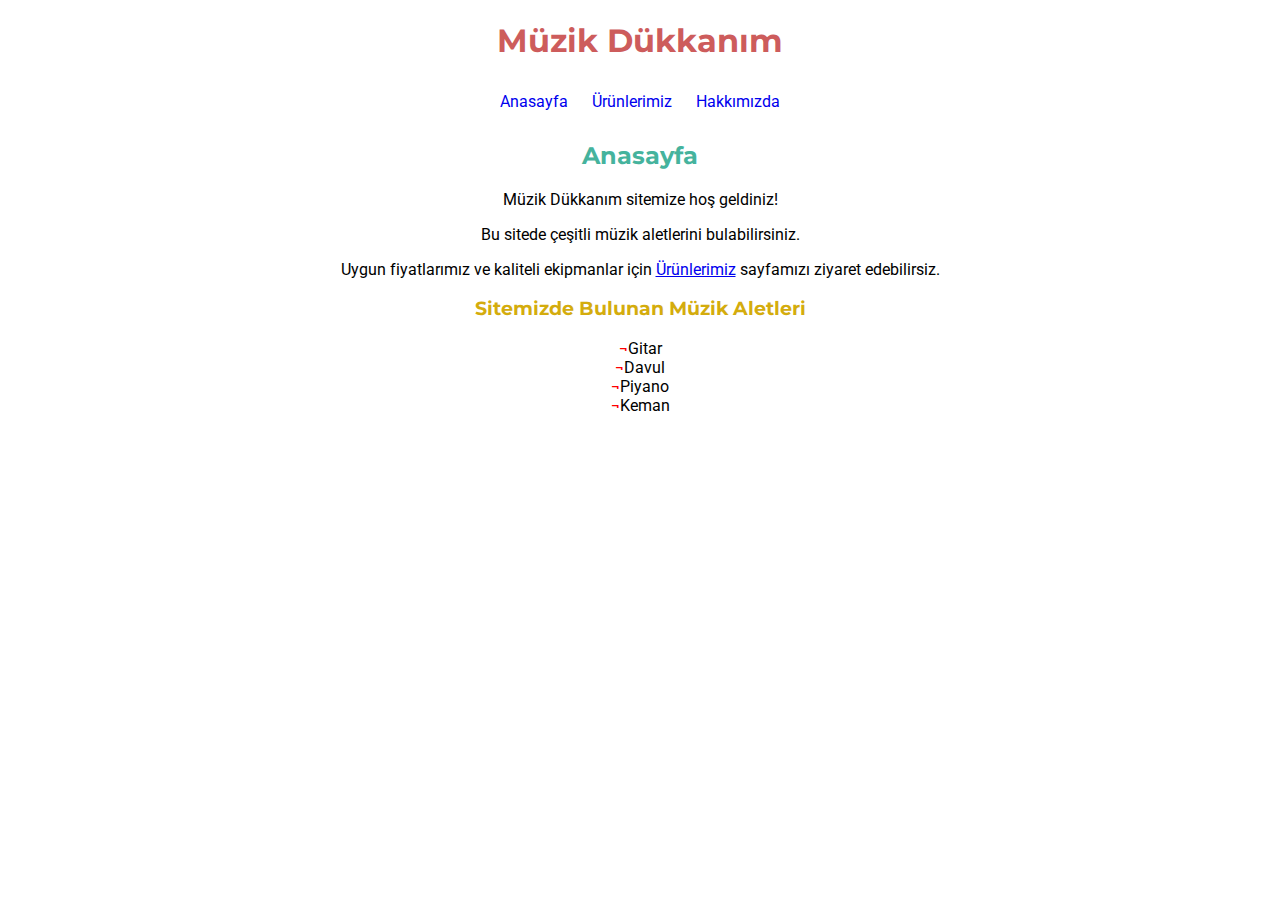
<file: 00-HW/004-Müzik Dükkanım/index.html>
<!DOCTYPE html>
<html lang="tr">
<head>
    <meta charset="UTF-8">
    <meta http-equiv="X-UA-Compatible" content="IE=edge">
    <meta name="viewport" content="width=device-width, initial-scale=1.0">
    <link rel="preconnect" href="https://fonts.googleapis.com">
    <link rel="preconnect" href="https://fonts.gstatic.com" crossorigin>
    <link href="https://fonts.googleapis.com/css2?family=Montserrat:wght@500&family=Roboto:wght@300&display=swap" rel="stylesheet">
    <link rel="stylesheet" href="style.css">
    <title>Müzik Dükkanım</title>
</head>

<body>
    <!-- Header Start -->
    <header>
        <h1>Müzik Dükkanım</h1>
 
        <ul class="navBar">
            <li><a href="index.html">Anasayfa</a></li>
            <li><a href="products.html">Ürünlerimiz</a></li>
            <li><a href="about-us.html">Hakkımızda</a></li>
        </ul>
    </header>
    <!-- Header End -->

    <!-- Section Start -->
    <section>
        <h2>Anasayfa</h2>
 
        <p>Müzik Dükkanım sitemize hoş geldiniz!</p>
        <p>Bu sitede çeşitli müzik aletlerini bulabilirsiniz.</p>
        <p>Uygun fiyatlarımız ve kaliteli ekipmanlar için <a href="products.html">Ürünlerimiz</a> sayfamızı ziyaret edebilirsiz.</p>
 
        <h3>Sitemizde Bulunan Müzik Aletleri</h3>
 
        <ul class="productList">
            <li>Gitar</li>
            <li>Davul</li>
            <li>Piyano</li>
            <li>Keman</li>
        </ul>
    </section>

</body>
</html>
</file>
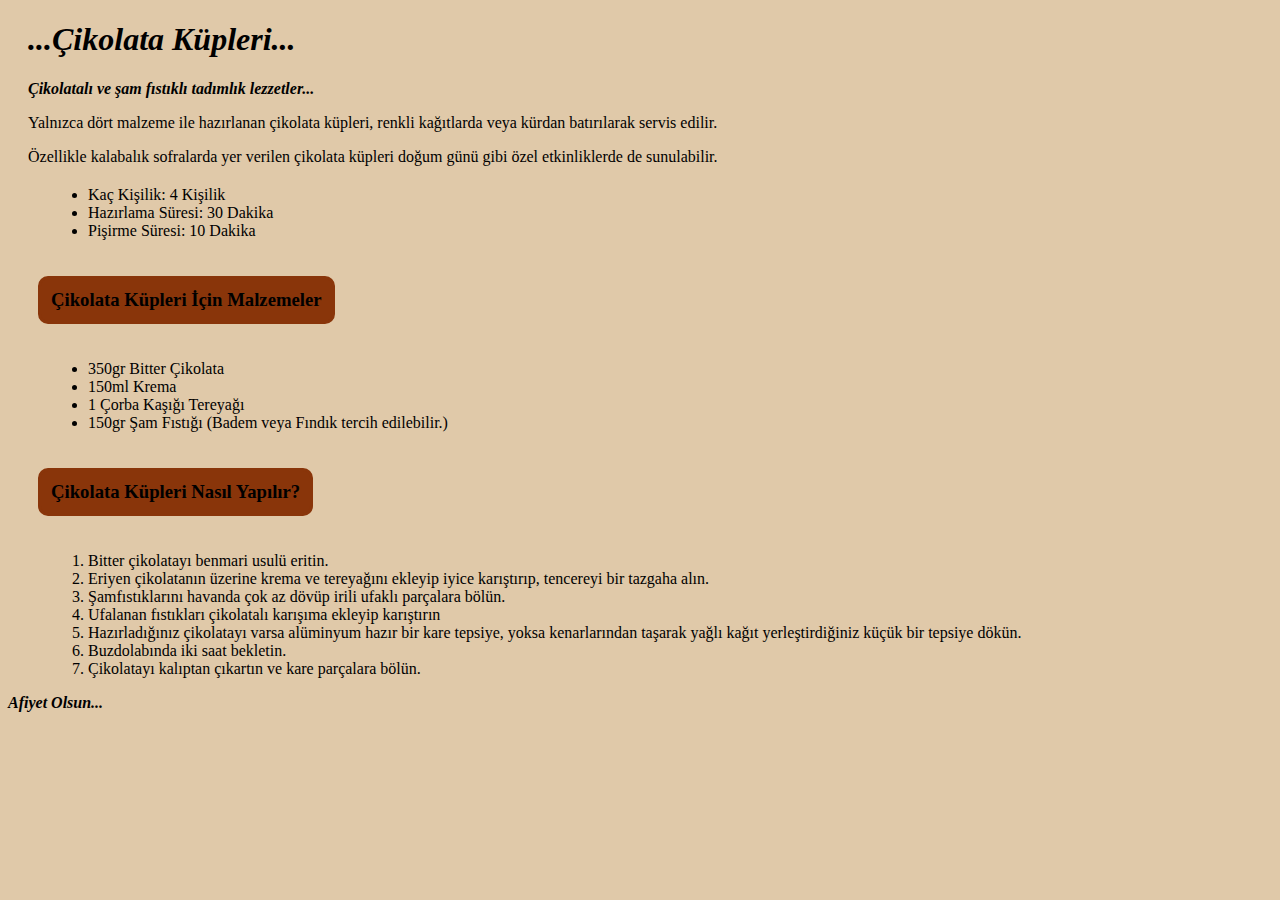
<file: 00-HW/003-index.html>
<!DOCTYPE html>
<html lang="en">
<head>
    <meta charset="UTF-8">
    <meta http-equiv="X-UA-Compatible" content="IE=edge">
    <meta name="viewport" content="width=device-width, initial-scale=1.0">
    <title>Çikolata Küpleri | Lezzetli Tatlı Tarifleri</title>
    <style>
        body{
            background-color: #E0C9A9;
        }
        header{
            margin: 20px;
        }     
        .baslik{
            display: inline-block;
            padding: 10px;
            margin: 20px 30px;
            background-color: #89350A;
            border: #89350A solid 3px;
            border-radius: 10px;
        }
    </style>
</head>
<body>

    <!-- Header Start -->
    <header>
        <h1><em>...Çikolata Küpleri...</em></h1>
        <p><strong><em>Çikolatalı ve şam fıstıklı tadımlık lezzetler...</em></strong></p>
        <p>Yalnızca dört malzeme ile hazırlanan çikolata küpleri, renkli kağıtlarda veya kürdan batırılarak servis edilir.</p>
        <p>Özellikle kalabalık sofralarda yer verilen çikolata küpleri doğum günü gibi özel etkinliklerde de sunulabilir.</p>
    </header>
    <!-- Header End -->

    <!-- Section Start -->
    <section>
        <!-- Art1 Start -->
        <article>
            <ul style="margin-left: 40px;">
                <li>Kaç Kişilik: 4 Kişilik</li>
                <li>Hazırlama Süresi: 30 Dakika</li>
                <li>Pişirme Süresi: 10 Dakika</li>
            </ul>
        </article>
        <!-- Art1 End -->
        <!-- Art2 Start -->
        <article>
            <h3 class="baslik">Çikolata Küpleri İçin Malzemeler</h3>
            <ul style="margin-left: 40px;">
                <li>350gr Bitter Çikolata</li>
                <li>150ml Krema</li>
                <li>1 Çorba Kaşığı Tereyağı</li>
                <li>150gr Şam Fıstığı (Badem veya Fındık tercih edilebilir.)</li>
            </ul>
        </article>
        <!-- Art2 End -->
        <!-- Art3 Start -->
        <article>
        <h3 class="baslik">Çikolata Küpleri Nasıl Yapılır?</h3>
        <ol style="margin-left: 40px;">
            <li>Bitter çikolatayı benmari usulü eritin.</li>
            <li>Eriyen çikolatanın üzerine krema ve tereyağını ekleyip iyice karıştırıp, tencereyi bir tazgaha alın.</li>
            <li>Şamfıstıklarını havanda çok az dövüp irili ufaklı parçalara bölün.</li>
            <li>Ufalanan fıstıkları çikolatalı karışıma ekleyip karıştırın</li>
            <li>Hazırladığınız çikolatayı varsa alüminyum hazır bir kare tepsiye, yoksa kenarlarından taşarak yağlı kağıt yerleştirdiğiniz küçük bir tepsiye dökün.</li>
            <li>Buzdolabında iki saat bekletin.</li>
            <li>Çikolatayı kalıptan çıkartın ve kare parçalara bölün.</li>
        </ol>
    </article>
        <!-- Art3 End -->
    </section>
    <!-- Section End -->

    <!-- Footer Start -->
    <footer>
        <p><em><strong>Afiyet Olsun...</strong></em></p>
    </footer>
    <!-- Footer End -->

</body>
</html>
</file>
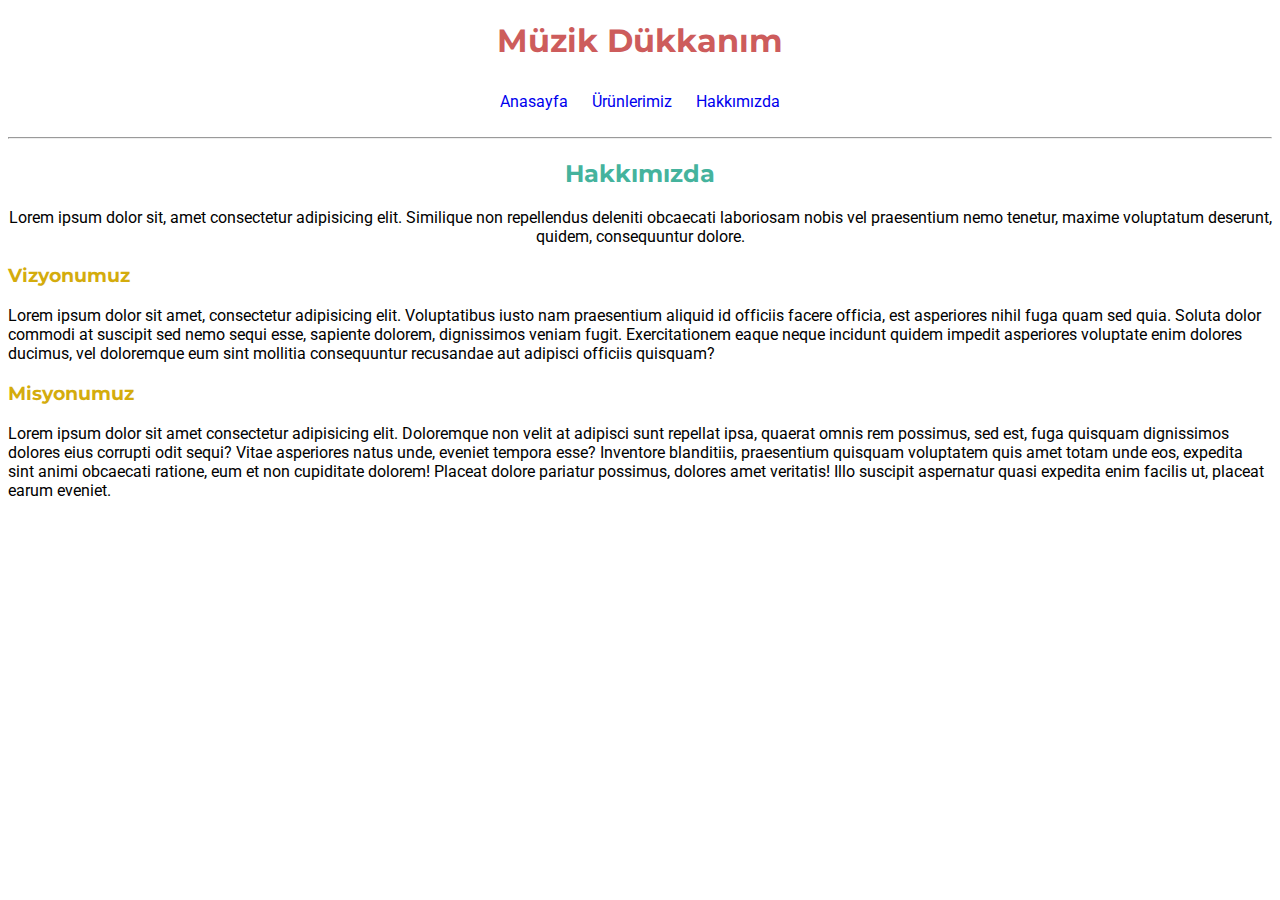
<file: 00-HW/004-Müzik Dükkanım/about-us.html>
<!DOCTYPE html>
<html lang="tr">
<head>
    <meta charset="UTF-8">
    <meta http-equiv="X-UA-Compatible" content="IE=edge">
    <meta name="viewport" content="width=device-width, initial-scale=1.0">
    <link rel="preconnect" href="https://fonts.googleapis.com">
    <link rel="preconnect" href="https://fonts.gstatic.com" crossorigin>
    <link href="https://fonts.googleapis.com/css2?family=Montserrat:wght@500&family=Roboto:wght@300&display=swap" rel="stylesheet">
    <link rel="stylesheet" href="style.css">
    <title>Ürünlerimiz | Müzik Dükkanım</title>
</head>

<body>
    <!-- Header Start -->
    <header>
        <h1>Müzik Dükkanım</h1>
 
        <ul class="navBar">
            <li><a href="index.html">Anasayfa</a></li>
            <li><a href="products.html">Ürünlerimiz</a></li>
            <li><a href="about-us.html">Hakkımızda</a></li>
        </ul>
        <hr>
    <!-- Header End -->
    <!-- Section Start -->
    <section>
        <h2>Hakkımızda</h2>
        <p>Lorem ipsum dolor sit, amet consectetur adipisicing elit. Similique non repellendus deleniti obcaecati laboriosam nobis vel praesentium nemo tenetur, maxime voluptatum deserunt, quidem, consequuntur dolore.</p>

        <article>
            <h3 style="text-align: left;">Vizyonumuz</h3>

            <p style="text-align: left;">Lorem ipsum dolor sit amet, consectetur adipisicing elit. Voluptatibus iusto nam praesentium aliquid id officiis facere officia, est asperiores nihil fuga quam sed quia. Soluta dolor commodi at suscipit sed nemo sequi esse, sapiente dolorem, dignissimos veniam fugit. Exercitationem eaque neque incidunt quidem impedit asperiores voluptate enim dolores ducimus, vel doloremque eum sint mollitia consequuntur recusandae aut adipisci officiis quisquam?</p>

            <h3 style="text-align: left;">Misyonumuz</h3>

            <p style="text-align: left;">Lorem ipsum dolor sit amet consectetur adipisicing elit. Doloremque non velit at adipisci sunt repellat ipsa, quaerat omnis rem possimus, sed est, fuga quisquam dignissimos dolores eius corrupti odit sequi? Vitae asperiores natus unde, eveniet tempora esse? Inventore blanditiis, praesentium quisquam voluptatem quis amet totam unde eos, expedita sint animi obcaecati ratione, eum et non cupiditate dolorem! Placeat dolore pariatur possimus, dolores amet veritatis! Illo suscipit aspernatur quasi expedita enim facilis ut, placeat earum eveniet.</p>
        </article>
    </section>
    <!-- Section End -->
</body>
</html>
</file>
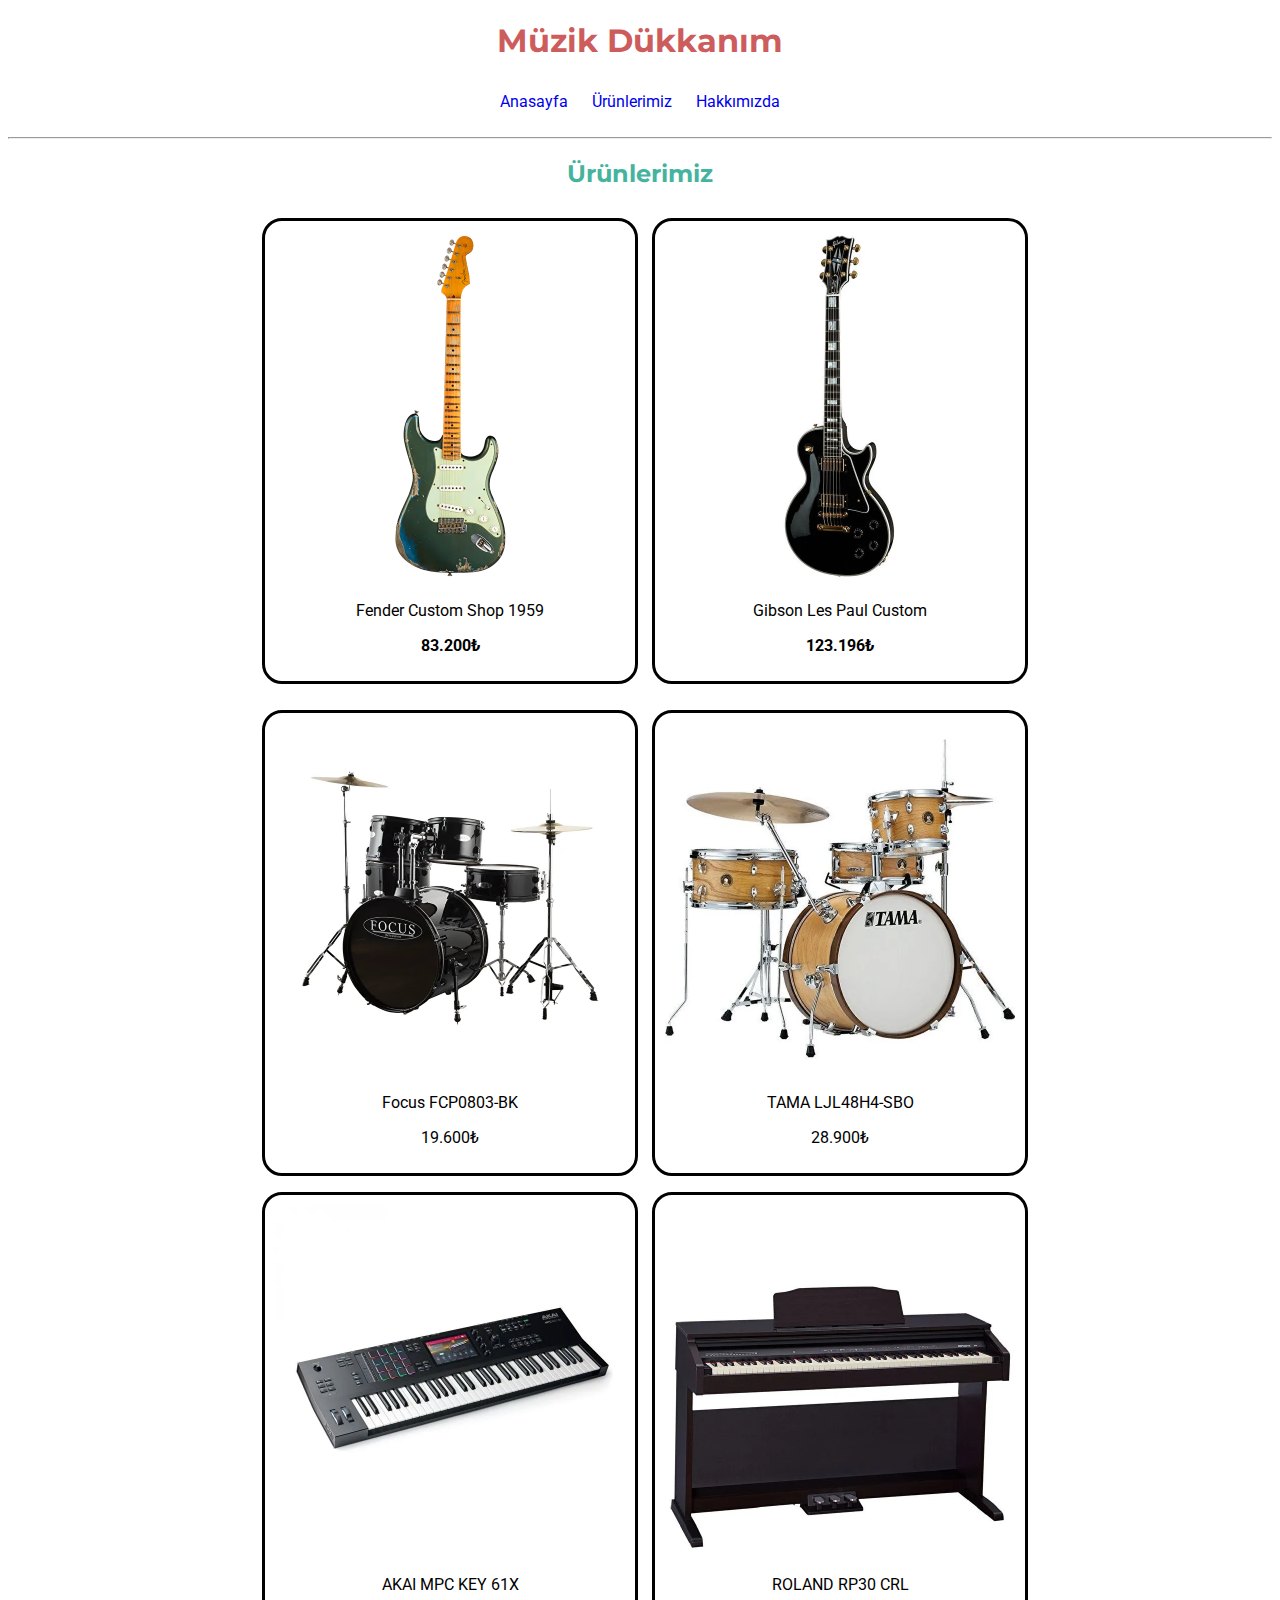
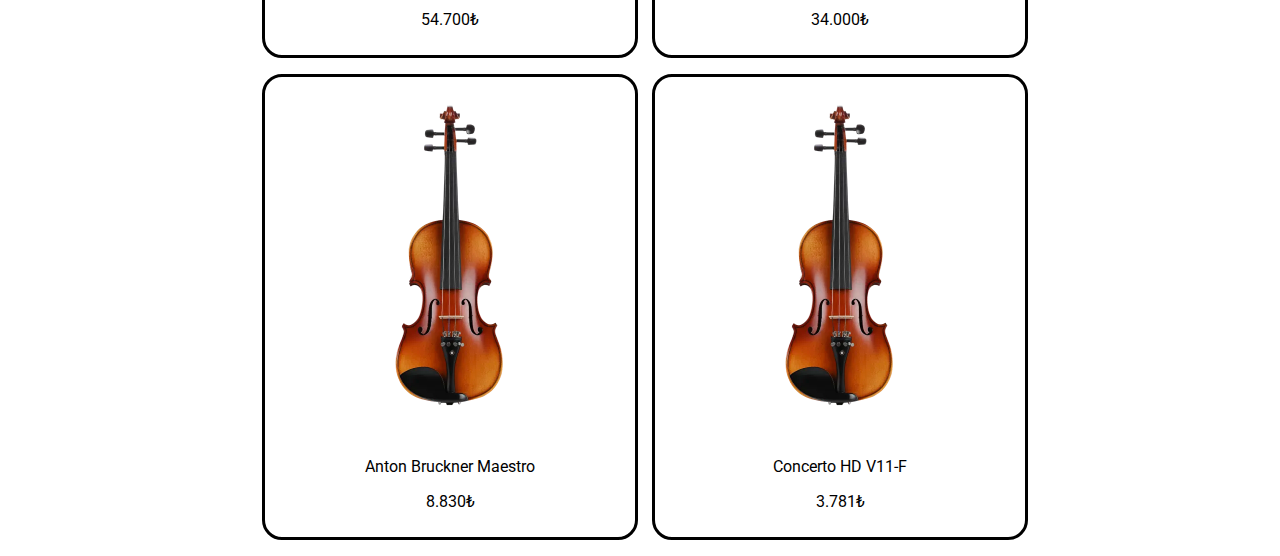
<file: 00-HW/004-Müzik Dükkanım/products.html>
<!DOCTYPE html>
<html lang="tr">
<head>
    <meta charset="UTF-8">
    <meta http-equiv="X-UA-Compatible" content="IE=edge">
    <meta name="viewport" content="width=device-width, initial-scale=1.0">
    <link rel="preconnect" href="https://fonts.googleapis.com">
    <link rel="preconnect" href="https://fonts.gstatic.com" crossorigin>
    <link href="https://fonts.googleapis.com/css2?family=Montserrat:wght@500&family=Roboto:wght@300&display=swap" rel="stylesheet">
    <link rel="stylesheet" href="style.css">
    <title>Ürünlerimiz | Müzik Dükkanım</title>
</head>

<body>
    <!-- Header Start -->
    <header>
        <h1>Müzik Dükkanım</h1>
 
        <ul class="navBar">
            <li><a href="index.html">Anasayfa</a></li>
            <li><a href="products.html">Ürünlerimiz</a></li>
            <li><a href="about-us.html">Hakkımızda</a></li>
        </ul>
        <hr>
    </header>
    <!-- Header End -->

    <!-- Section Start -->
    <section>
        <h2>Ürünlerimiz</h2>
        <!-- Guitars List Start -->
        <ul id="guitars">
            <li>
                <img src="images/fender_custom_shop_1959.webp" alt="fender" width="350px">
                <p>Fender Custom Shop 1959</p>
                <p><strong>83.200₺</strong></p>
            </li>
            <li>
                <img src="images/gibson_les_paul_custom.webp" alt="gibson" width="350px">
                <p>Gibson Les Paul Custom</p>
                <p><strong>123.196₺</strong></p>
            </li>
        </ul>
        <!-- Guitars List End -->
        <!-- Drums List Start -->
        <ul id="drums">
            <li>
                <img src="images/focus_fcp0803_bk.webp" alt="focus" width="350px">
                <p>Focus FCP0803-BK</p>
                <p>19.600₺</p>
            </li>
            <li>
                <img src="images/tama_ljl48h4_sbo.webp" alt="tama" width="350px">
                <p>TAMA LJL48H4-SBO</p>
                <p>28.900₺</p>
            </li>
        </ul>
        <!-- Drums List End -->
        <!-- Keyboard List Start -->
        <ul id="keyboards">
            <li>
                <img src="images/akai_mpckey61x.webp" alt="akai_mpckey61x" width="350px">
                <p>AKAI MPC KEY 61X</p>
                <p>54.700₺</p>
            </li>
            <li>
                <img src="images/roland_rp30_crl.webp" alt="roland_rp30_crl" width="350px">
                <p>ROLAND RP30 CRL</p>
                <p>34.000₺</p>
            </li>
        </ul>
        <!-- Keyboard List End -->
        <!-- Strings List End -->
        <ul id="strings">
            <li>
                <img src="images/concerto_hd_v11_f.webp" alt="anton_bruckner_maestro" width="350px">
                <p>Anton Bruckner Maestro</p>
                <p>8.830₺</p>
            </li>
            <li>
                <img src="images/concerto_hd_v11_f.webp" alt="concerto_hd_v11_f" width="350px">
                <p>Concerto HD V11-F</p>
                <p>3.781₺</p>
            </li>
        </ul>
        <!-- Strings List End -->
    </section>
</file>
<file: 00-HW/004-Müzik Dükkanım/style.css>
body {
    text-align: center;
    font-family: 'Roboto', sans-serif;
}

h1 {
    color: #CD5C5C;
    font-family: 'Montserrat', sans-serif;
}

h2 {
    color: #45B39D;
    font-family: 'Montserrat', sans-serif;
}

h3 {
    color: #D4AC0D;
    font-family: 'Montserrat', sans-serif;
}

ul {
    list-style: none;
    padding: 0;
}

li a{
    text-decoration: none;
}

.navBar{
    width: 400px;
    text-align: center;
    margin-left: auto;
    margin-right: auto;
}

.navBar li{
    cursor: pointer;
    display: inline-block;
    padding: 10px;
}

.productList li::before {
    content:"\00AC" ;
    color: red;
}

#guitars, drums, keyboards, strings {
    padding: 10px;
    margin: 5px;
}

#guitars li {
    padding: 10px;
    margin-left: 10px;
    display: inline-block;
    border: 3px solid;
    border-radius: 20px;
}

#drums li {
    padding: 10px;
    margin-left: 10px;
    display: inline-block;
    border: 3px solid;
    border-radius: 20px;    
}

#keyboards li {
    padding: 10px;
    margin-left: 10px;
    display: inline-block;
    border: 3px solid;
    border-radius: 20px;
}

#strings li {
    padding: 10px;
    margin-left: 10px;
    display: inline-block;
    border: 3px solid;
    border-radius: 20px;
}
</file>
